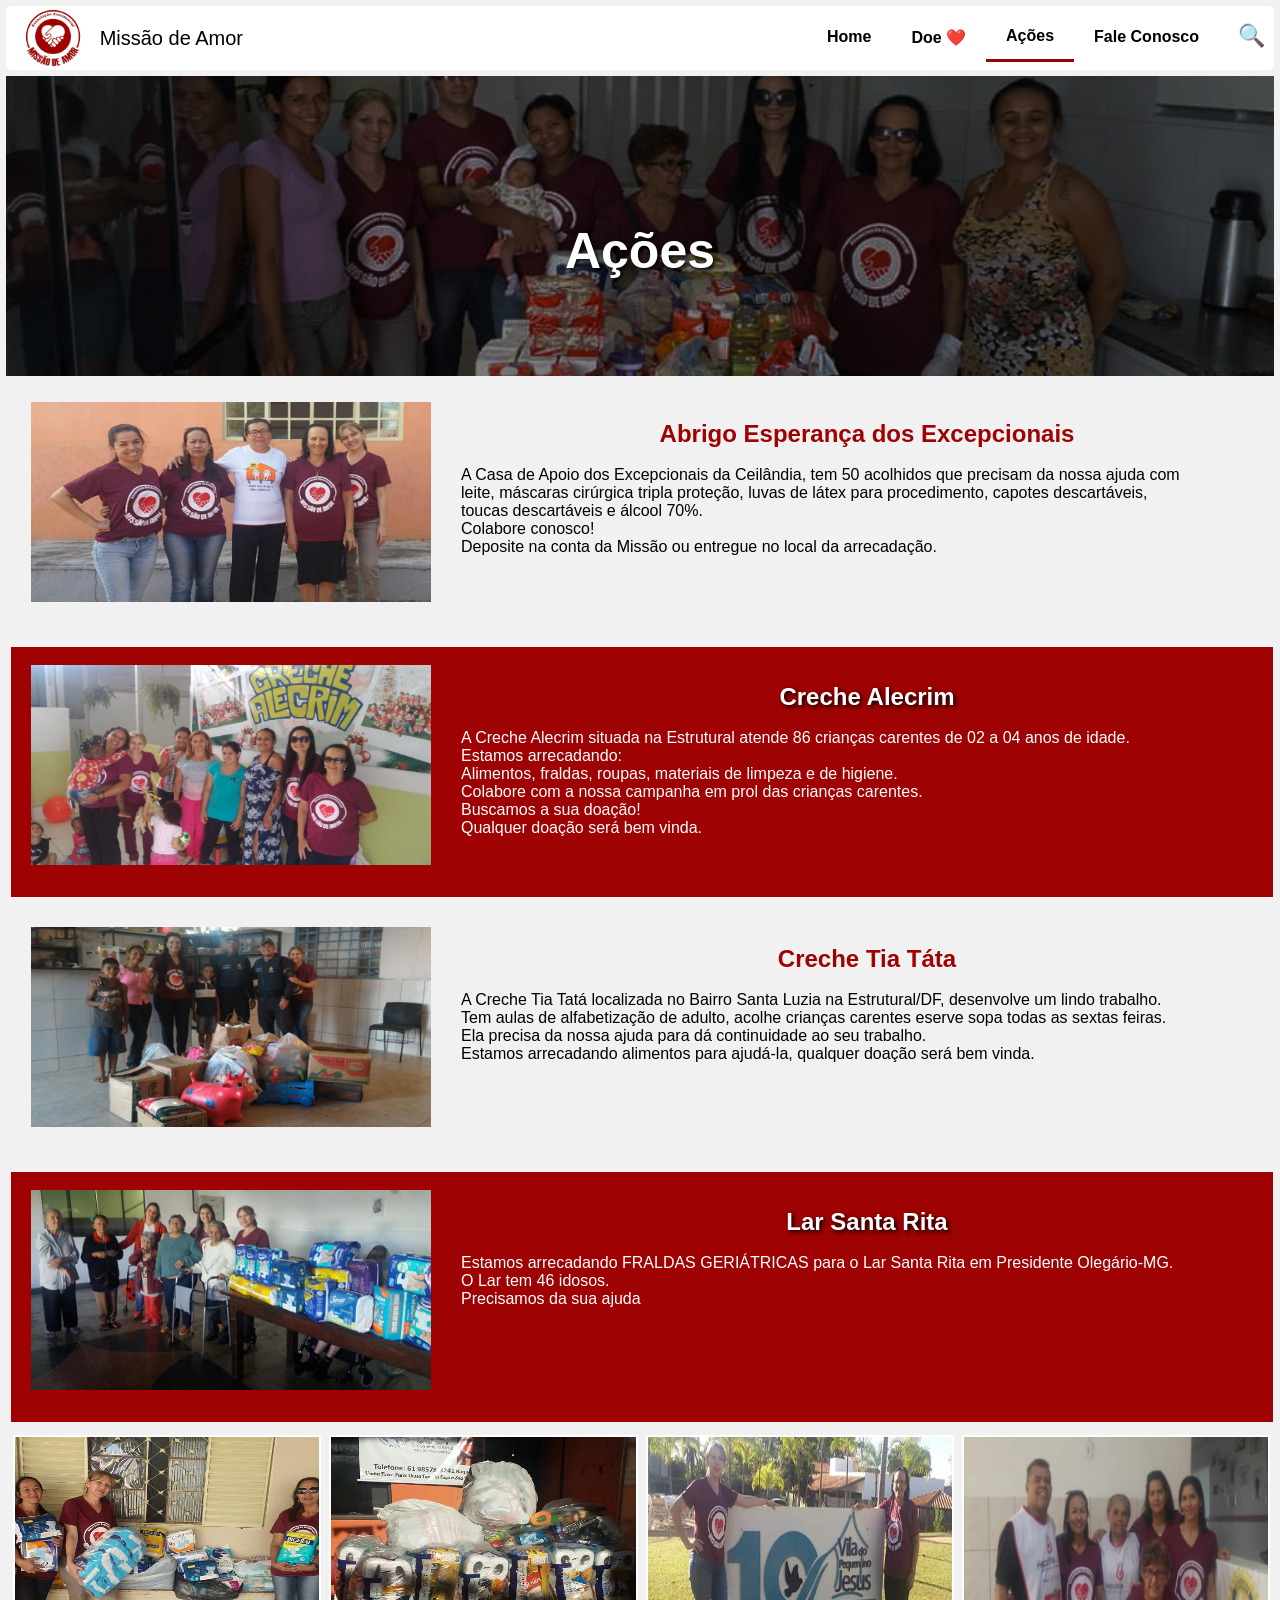
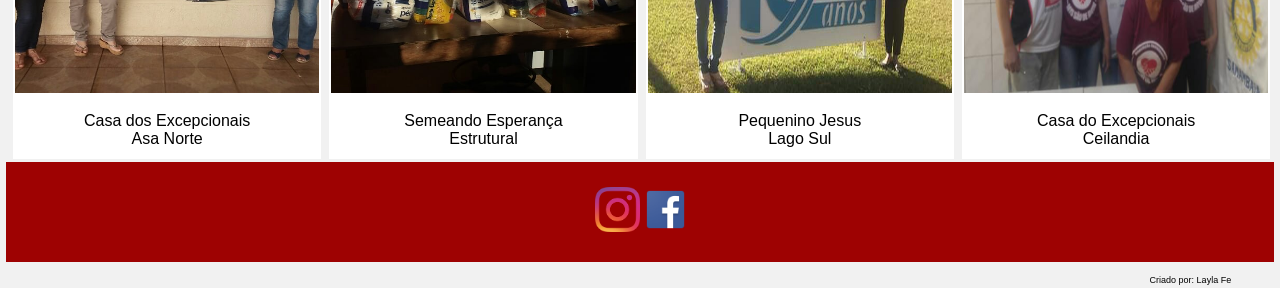
<file: acoes.html>
<!DOCTYPE html>

<html lang="pt-br">

<head>

	<meta charset="utf-8">
	<meta name="viewport" content="width=device-width, initial-scale=1.0">
	
    <link rel="stylesheet" type="text/css" href="./css/missao.css">
    <link rel="icon" type="image/x-icon" href="imagens/favicon.ico">
    
        <title>Missão de Amor</title>

</head>

<body>

	<header>

		<a href="index.html" id="logo"><img src="imagens/Logo.png" width="60px" height="60px">&nbsp;&nbsp; Missão de Amor</a>

		<button class="openMenu">&#9776;</button>

		<nav id="menu">

			<button class="closeMenu">X</button>

			<a href="index.html">Home</a>
			<a href="doe.html">
                <div class="texto"> Doe </div>
                <div class="pulsar">❤️</div>
            </a>
			<a href="#" class="active">Ações</a>
			<a href="contato.html">Fale Conosco</a>
            
            <div class="search-box">
                <button class="search">
                    &nbsp;🔍&nbsp;
                </button>
                <div class="search-input">
                    <input type="text" placeholder="Buscar..."/>
                </div>
            </div>

        </nav>
		
	</header>

	<main class="mainacoes">

       <h1>Ações</h1>
       
    </main>

	<section>

        <div class="tambox">
            <br>
            <p>
                    <img src="./imagens/15.jpg" class="acaoimg">
                <br>
                    <h2>Abrigo Esperança dos Excepcionais</h2>
                <br>
                A Casa de Apoio dos Excepcionais da Ceilândia, tem 50 acolhidos que precisam da nossa ajuda com <br>
                leite, máscaras cirúrgica tripla proteção, luvas de látex para procedimento, capotes descartáveis,<br>
                toucas descartáveis e álcool 70%.<br>
                Colabore conosco!<br>
                Deposite na conta da Missão ou entregue no local da arrecadação.
            </p>
        </div>
                
        <div class="backcolor tambox">
           <p>
                <br>
                    <img src="./imagens/17.jpg" class="acaoimg">
                <br>
                    <h1>Creche Alecrim</h1>
                <br>
                    A Creche Alecrim situada na Estrutural atende 86 crianças
                    carentes de 02 a 04 anos de idade.<br>
                    Estamos arrecadando:<br>
                    Alimentos, fraldas, roupas, materiais de limpeza e de higiene.<br>
                    Colabore com a nossa campanha em prol das crianças carentes.<br>
                    Buscamos a sua doação!<br>
                    Qualquer doação será bem vinda.
            </p>
                <br>
        </div>

        <div class="tambox">
            <p>
                <br>
                    <img src="./imagens/5.jpg" class="acaoimg">
                <br>
                    <h2>Creche Tia Táta</h2>
                <br>
                A Creche Tia Tatá localizada no Bairro Santa Luzia na Estrutural/DF,
                desenvolve um lindo trabalho.<br>
                Tem aulas de alfabetização de adulto, acolhe crianças carentes eserve sopa todas as sextas feiras.<br>
                Ela precisa da nossa ajuda para dá continuidade ao seu trabalho.<br>
                Estamos arrecadando alimentos para ajudá-la, qualquer doação será bem vinda.
            </p>
            
        </div>

        <div class="backcolor tambox">
            <p>
                <br>   
                    <img src="./imagens/3.jpg" class="acaoimg">
                <br>
                    <h1>Lar Santa Rita</h1>
                <br>
                Estamos arrecadando FRALDAS GERIÁTRICAS para o Lar Santa Rita em Presidente Olegário-MG.<br>
                O Lar tem 46 idosos.<br>
                Precisamos da sua ajuda
            </p>
                
        </div>
        
        <div class="gallery">
            <img src="./imagens/1.jpg" alt="Casa dos Excepcionais " width="600" height="400">
            <div class="desc">Casa dos Excepcionais <br> Asa Norte</div>
        </div>
              
        <div class="gallery">
            <img src="./imagens/10.jpg" alt="Semeando Esperança" width="600" height="400">
            <div class="desc">Semeando Esperança <br> Estrutural</div>
        </div>
              
        <div class="gallery">
            <img src="./imagens/2.jpg" alt="Pequenino Jesus" width="600" height="400">
            <div class="desc">Pequenino Jesus <br> Lago Sul</div>
        </div>
              
        <div class="gallery">
            <img src="./imagens/4.jpg" alt="Casa do Excepcionais" width="600" height="400">
            <div class="desc">Casa do Excepcionais <br> Ceilandia</div>
        </div>
        
	</section>
	
	<footer>
        <div class="redes">
            <a href="https://www.instagram.com/missao.deamor/" target="_blank"><img src="imagens/instagram.png" width="45px" height="45px"></a>
        </div>
        
        <div>
		    <a href="https://www.facebook.com/profile.php?id=100026298053191" target="_blank"><img src="imagens/facebook.png" width="45px" height="45px"></a>
        </div>
    
	</footer>
    
    <div class="by"><br>Criado por: Layla Fe<br></div>
    
</body>
</file>
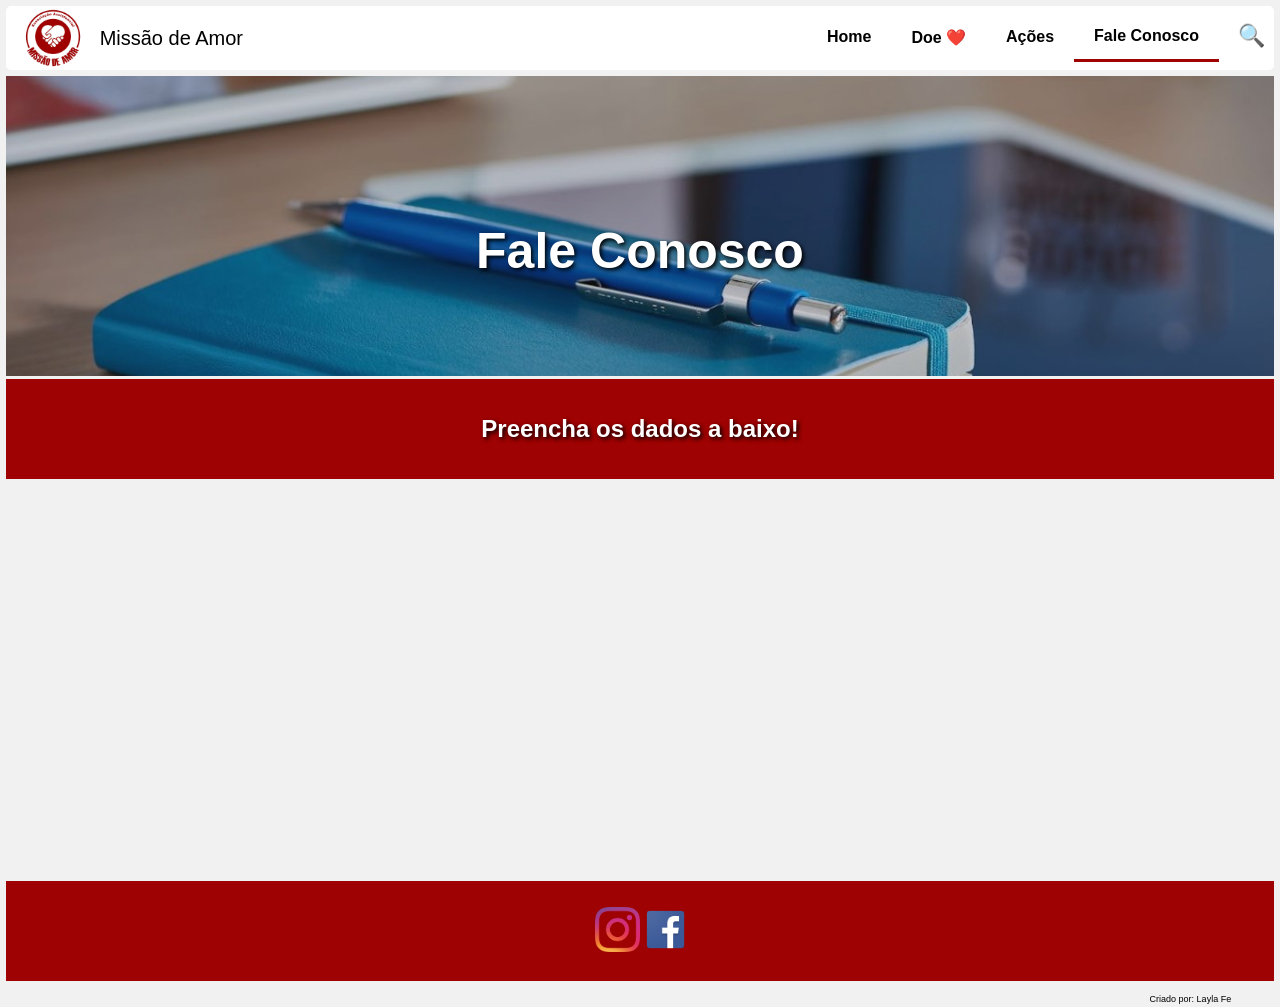
<file: contato.html>
<!DOCTYPE html>

<html lang="pt-br">

<head>

	<meta charset="utf-8">
	<meta name="viewport" content="width=device-width, initial-scale=1.0">

    <link rel="stylesheet" type="text/css" href="./css/missao.css">
    <link rel="icon" type="image/x-icon" href="imagens/favicon.ico">
	
    	<title>Missão de Amor</title>

</head>

<body>

    <header>

		<a href="index.html" id="logo"><img src="imagens/Logo.png" width="60px" height="60px">&nbsp;&nbsp; Missão de Amor</a>

		<button class="openMenu">&#9776;</button>

		<nav id="menu">

			<button class="closeMenu">X</button>

			<a href="index.html">Home</a>
			<a href="doe.html">
                <div class="texto"> Doe </div>
                <div class="pulsar">❤️</div>
            </a>
			<a href="acoes.html">Ações</a>
			<a href="contato.html" class="active">Fale Conosco</a>
            
            <div class="search-box">
                <button class="search">
                    &nbsp;🔍&nbsp;
                </button>
                <div class="search-input">
                    <input type="text" placeholder="Buscar..."/>
                </div>
                
            </div>

        </nav>
		
	</header>

    <main class="maincontato">
       
            <h1>Fale Conosco</h1>

    </main>

	<section>

        <div class="backcolor">
            <br><br>
                <h1>Preencha os dados a baixo!</h1>
            <br><br>
        </div>
        
        <br><br><br>
        
        <div class="videoWrapperOuter">
            <div class="videoWrapperInner">
                <iframe src="https://docs.google.com/forms/d/e/1FAIpQLSdp_bfcHCkgLqWDCgQy9ojAYweq-SEy7V6agaiXM7948J2NWg/viewform?embedded=true" 
                frameborder="0">Carregando…</iframe>
        </div>
                
	</section>
	
	<footer>
        <div class="redes">
            <a href="https://www.instagram.com/missao.deamor/" target="_blank"><img src="imagens/instagram.png" width="45px" height="45px"></a>
        </div>
        
        <div>
		    <a href="https://www.facebook.com/profile.php?id=100026298053191" target="_blank"><img src="imagens/facebook.png" width="45px" height="45px"></a>
        </div>
    
	</footer>
    
    <div class="by"><br>Criado por: Layla Fe<br></div>
	
</body>
</file>
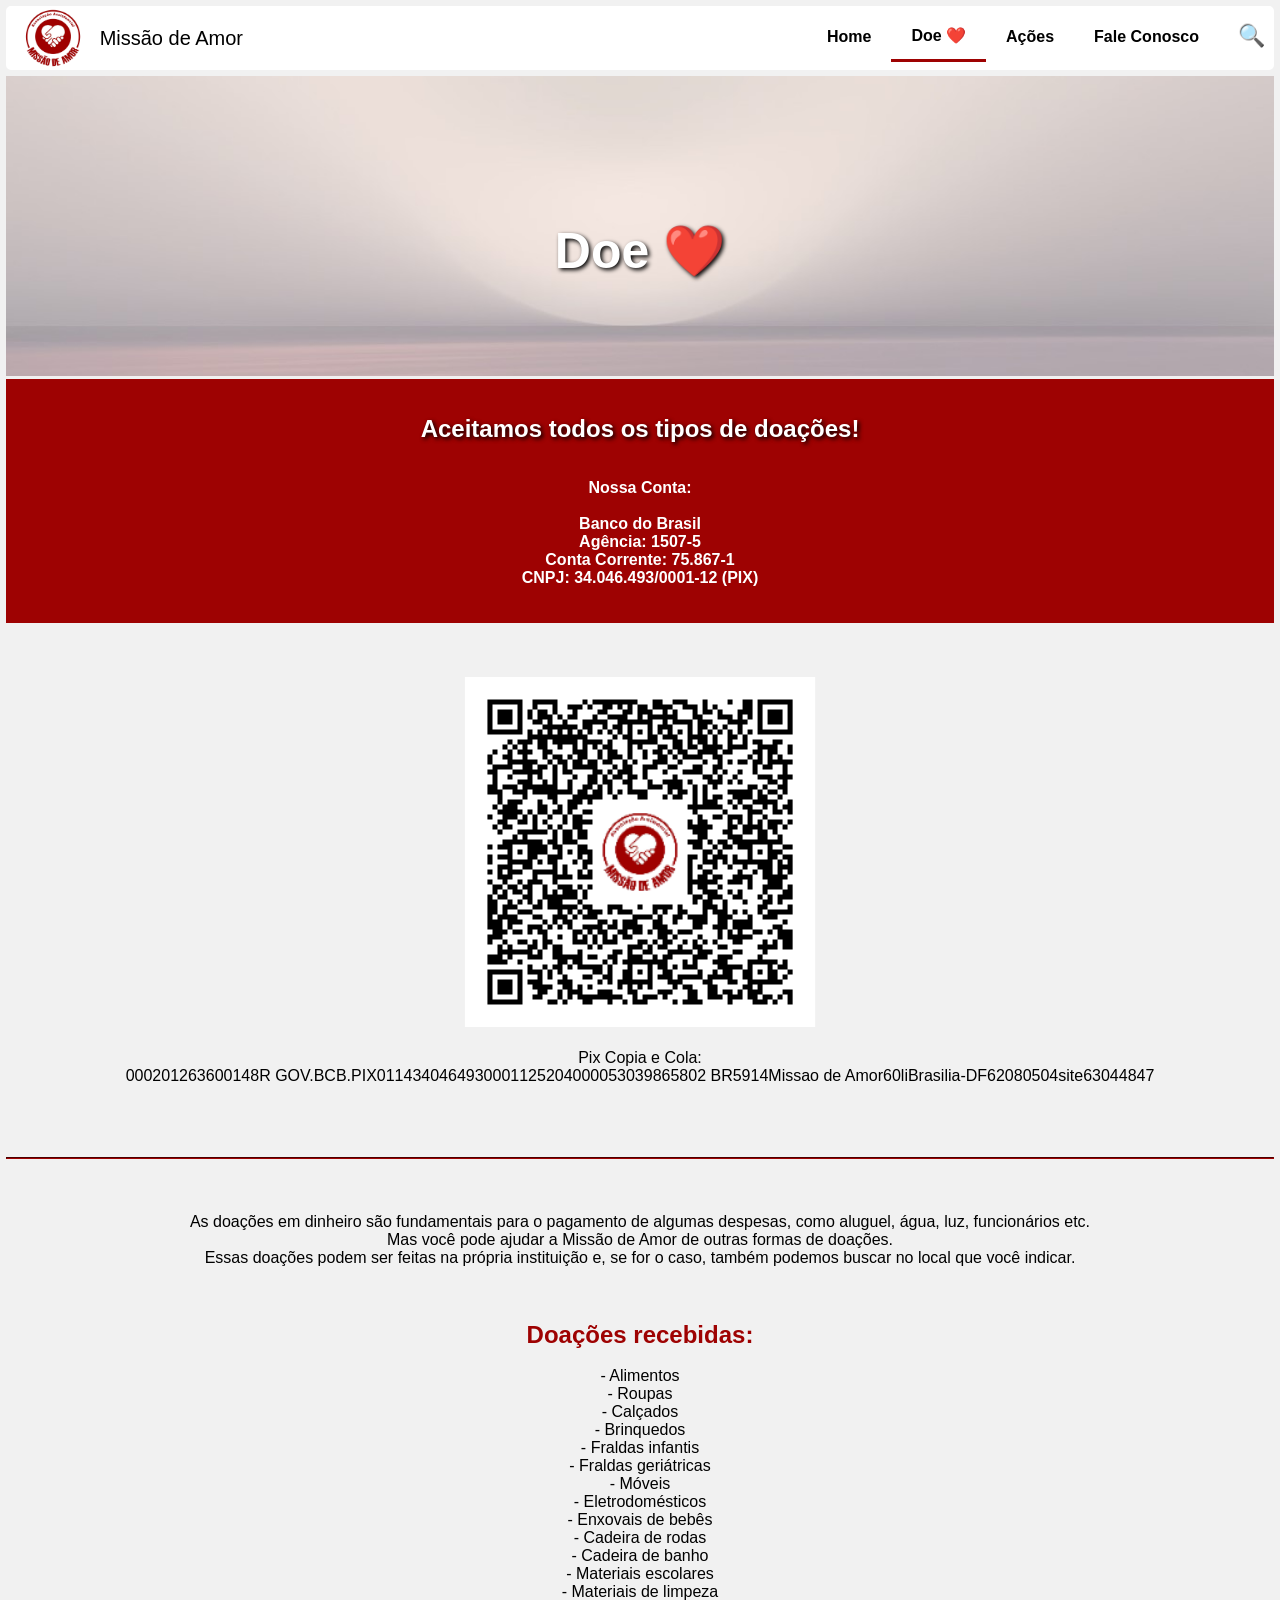
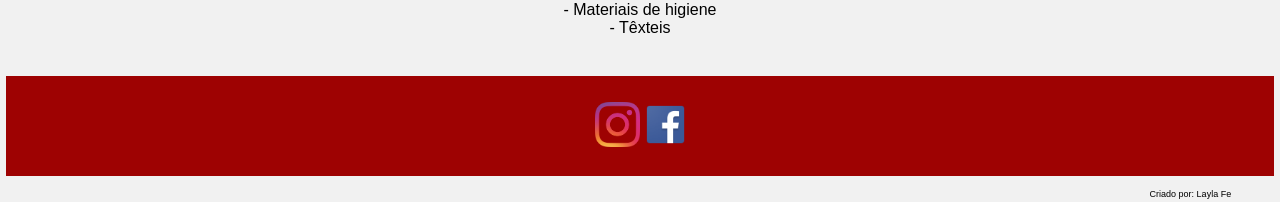
<file: doe.html>
<!DOCTYPE html>

    <html lang="pt-br">

<head>

	<meta charset="utf-8">
	<meta name="viewport" content="width=device-width, initial-scale=1.0">

    <link rel="stylesheet" type="text/css" href="./css/missao.css">
    <link rel="icon" type="image/x-icon" href="imagens/favicon.ico">
	
	<title>Missão de Amor</title>

</head>

<body>

	<header>

		<a href="index.html" id="logo"><img src="imagens/Logo.png" width="60px" height="60px">&nbsp;&nbsp; Missão de Amor</a>

		<button class="openMenu">&#9776;</button>

        <nav id="menu">

			<button class="closeMenu">X</button>

			<a href="index.html">Home</a>
			<a href="#" class="active">
                <div class="texto"> Doe </div>
                <div class="pulsar">❤️</div>
            </a>
			<a href="acoes.html">Ações</a>
			<a href="contato.html">Fale Conosco</a>
            
            <div class="search-box">
                <button class="search">
                    &nbsp;🔍&nbsp;
                </button>
                <div class="search-input">
                    <input type="text" placeholder="Buscar..."/>
                </div>
                
            </div>
            
        </nav>
		
	</header>

    <main class="maindoe">
       
            <h1>
                    <div class="texto"> Doe </div>
                    <div class="pulsar">❤️</div>
            </h1>
       
    </main>

	<section>

        <div class="backcolor">
            <br><br>
                <h1>Aceitamos todos os tipos de doações!</h1>
            <br><br>
            <h4>Nossa Conta:</h4><br>
                <h4>Banco do Brasil<br>
                    Agência: 1507-5<br>
                    Conta Corrente: 75.867-1<br>
                    CNPJ: 34.046.493/0001-12 (PIX)</h4>
                    <br><br>
        </div>
    
        <br><br><br>
        
        <div>
           <img src="./imagens/qrcode-pix.png" 
            sizes="(max-width: 60em) 100%,100vw" 
            srcset="./imagens/qrcode-pix.png 1024w, 
            ./imagens/qrcode-pix.png 640w, 
            ./imagens/qrcode-pix.png 320w" 
            alt="Beneficiário: Missão de Amor" />
        </div>

        <div>
            <br>
            <p>
                Pix Copia e Cola:<br>
                000201263600148R GOV.BCB.PIX0114340464930001125204000053039865802
                BR5914Missao de Amor60liBrasilia-DF62080504site63044847
            </p>
            <br>
        </div>

        <br><br><br>
        <hr>
        <br><br><br>
    
        <div>
            <p>
                As doações em dinheiro são fundamentais para o pagamento de algumas despesas, 
                como aluguel, água, luz, funcionários etc.<br> 
                Mas você pode ajudar a Missão de Amor de outras formas de doações. <br>
                Essas doações podem ser feitas na própria instituição e,
                 se for o caso, também podemos buscar no local que você indicar. 
            </p>
        </div>
    
        <div>
            <br><br><br>
                <h2>Doações recebidas:</h2>
            <br>
            <p>
                - Alimentos<br>
                - Roupas<br>
                - Calçados<br>
                - Brinquedos<br>
                - Fraldas infantis<br>
                - Fraldas geriátricas<br>
                - Móveis<br>
                - Eletrodomésticos<br>
                - Enxovais de bebês<br>
                - Cadeira de rodas<br>
                - Cadeira de banho<br>
                - Materiais escolares<br>
                - Materiais de limpeza<br>
                - Materiais de higiene<br>
                - Têxteis<br>
            </p>
            <br><br>
        </div>

	</section>
	
    <footer>

        <div class="redes">
        <a href="https://www.instagram.com/missao.deamor/" target="_blank"><img src="imagens/instagram.png" width="45px" height="45px"></a>
        </div>
        <div>
		<a href="https://www.facebook.com/profile.php?id=100026298053191" target="_blank"><img src="imagens/facebook.png" width="45px" height="45px"></a>
        </div>

    </footer>
    
    <div class="by"><br>Criado por: Layla Fe<br></div>
    
</body>
</file>
<file: css/missao.css>
@charset "UTF-8";

/* Propriedades que se aplicam a todos os elementos da página. */
* {
	/* Remove a margem externa de todos os lados do elemento. */
	margin: 0;

	/* Remove o preenchimento interno de todos os lados do elemento. */
	padding: 0;

	/* Fonte do site. */
	font-family: Arial, Helvetica, sans-serif;
}

body {
	/* Exibição flexível.                          */
	/* Torna o elemento um flex container          */
	/* e os seus elementos internos em flex-itens. */
	display: flex;

	/* Quebra de linha quando os itens não couberem na largura da tela. */
	flex-wrap: wrap;

	/* Junção de flex-grow, flex-shrink e flex-basis.  */
	/* flex-grow – Habilidade de um flex item crescer. */
	/* flex-shrink - Capacidade de redução do item.    */
	/* flex-basis – Tamanho inicial do item.           */
	flex: 1 1 100vw;

	/* Margem de todos os lados. */
	margin: 3px;

	/* Cor de fundo do site. */
	background-color: #f1f1f1;
}

/* Formatação comum entre os elementos. */
header, nav, main, footer {
	
	/* Exibição flexível.                          */
	/* Torna o elemento um flex container          */
	/* e os seus elementos internos em flex-itens. */
	display: flex;

	/* Margem externa de todos os lados. */
	margin: 3px;
}

/* Seletores para formatação individual. */
header {

	/* Cor do fundo. */
	background: #fff;

	/* Junção de flex-grow, flex-shrink e flex-basis.  */
	/* flex-grow – Habilidade de um flex item crescer. */
	/* flex-shrink - Capacidade de redução do item.    */
	/* flex-basis – Tamanho inicial do item.           */
	flex: 1 1 100vw;

	/*posicionamento usado para um elemento.*/
	position: sticky;

	/* Dispõe o elemento na parte superior.  */
  	top: 0;

	/* Tamanho da borda.  */
	/* Estilo da borda.  */
	/* Cor da borda.  */
	border: 2px solid #fff;

	/* Curvatura da borda. */
  	border-radius: 5px;
}

/* Exibição do logotipo. */
header #logo {
	/* Exibição flexível.                          */
	display: flex;

	/* Junção de flex-grow, flex-shrink e flex-basis.  */
	/* flex-grow – Habilidade de um flex item crescer. */
	/* flex-shrink - Capacidade de redução do item.    */
	/* flex-basis – Tamanho inicial do item.           */
	flex: 0 1 250px;

	/* Alinha os itens na vertical. */
	justify-content: center;

	/* Alinha os itens na horizontal. */
	align-items: center;

	/* Tamanho da fonte.  */
	font-size: 15pt;	
}

.openMenu, .closeMenu {
	/* Remove a borda. */
	border: none;

	/* Remove a cor de fundo. */
	background: none;

	/* Tamanho da fonte. */
	font-size: 30px;

	/* Espessura da forte. */
	font-weight: bold;

	/* Preenchimento ao redor do elemento              */
	/* (superior, direito, inferior e esquerdo) */
	padding: 0px 5px 0px 5px;

	/* Muda o cursor do mouse para ponteiro.*/
	cursor: pointer;

	/* Oculta o elemento. */
	display: none;
}

/* Exibição dos itens do menu à esquerda. */
nav {
	
	/* Alinha os itens na vertical. */
	justify-content: flex-end;

	/* Alinha os itens na horizontal. */
	align-items: center;

	/* Junção de flex-grow, flex-shrink e flex-basis.  */
	/* flex-grow – Habilidade de um flex item crescer. */
	/* flex-shrink - Capacidade de redução do item.    */
	/* flex-basis – Tamanho inicial do item.           */
	flex: 1 1 250px;

	/* Ordem do elemento dentro do container.  */
	z-index: 2;

	/* Preenchimento ao redor do elemento              */
	/* (superior, direito, inferior e esquerdo) */
	padding: 0 50px 0px 50px;
}

/* Formatação dos links do menu à esquerda. */
nav a {
	/* Margem de todos os lados. */
	margin: 0 0;

	/* Tamanho da fonte. */
	font-size: 12pt;

	/* Preenchimento ao redor do elemento              */
	/* (superior, direito, inferior e esquerdo) */
	padding: 12px 20px 14px 20px;

	/* Espessura da forte. */
	font-weight: bold;
}

	/* Efeito quando passa o mouse sobre o menu.  */
	nav a:hover {
		/* Cor da fonte.  */
		color: #9e0202;
	}
	nav a.active {
		/* Cor da borda quando o link está ativo. */
		/* Tamanho da borda inferior.  */
		/* Estilo da borda.  */
		/* Cor da borda.  */
		border-bottom: 3px solid #9e0202;
	}

/* Cabeçalho do site. */
#mainhome{
	/* Imagem do fundo. */
	background-image: url(../imagens/CapaSite.jpg);

	/* Direção dos elementos dispostos em coluna. */
	flex-direction: column;

	/* Redimensiona a imagem para ajustar ao container. */
	background-size:cover;

	/* Centraliza a imagem. */
	background-position: center;
}

/* Titulo do cabeçalho. */
main h1 {
	/* Margem superior. */
	margin-top: 100px;

	/* Margem inferion. */
	margin-bottom: 50px;

	/* Tamanho da fonte. */
	font-size: 50px;

	/* Sombras na fonte. */
	text-shadow: 2px 2px 4px #000000
}

/* Seção da página. */
section {

	/* Junção de flex-grow, flex-shrink e flex-basis.  */
	/* flex-grow – Habilidade de um flex item crescer. */
	/* flex-shrink - Capacidade de redução do item.    */
	/* flex-basis – Tamanho inicial do item.           */
	flex: 1 1 100vw;

	/* Centraliza o texto. */
	text-align: center;

	/* Preenchimento ao redor do elemento              */
	/* (superior, direito, inferior e esquerdo) */
	padding: 0 3px 0 3px;
}

/* Ações. */
ac1, ac2, ac3 {
	/* Junção de flex-grow, flex-shrink e flex-basis.  */
	/* flex-grow – Habilidade de um flex item crescer. */
	/* flex-shrink - Capacidade de redução do item.    */
	/* flex-basis – Tamanho inicial do item.           */
	flex: 20 1 300px;

	/* Altura da tela de exibição. */
	height: 500px;

	/* Cor do fundo. */
	background-color: #9e0202;
}

/* Configuração dos itens das Ações. */
.ac{
    /* Alinha os itens na vertical. */
	justify-content: center;

	/* Alinha os itens na horizontal. */
	align-items: center;

	/* Alinhamento do texto. */
	text-align: center;

	/* Cor do texto. */
	color: #fff;
}

/* Configuração da fonte das Ações. */
.ac p{
	/* Tamanho da fonte. */
	font-size: 11pt;

	/* Preenchimento. */
	padding: 15px;

	/* Margem direita. */
	margin-right: 10%;

	/* Margem esquerda. */
  	margin-left: 10%;
}

/* Campo de pesquisa. */
.search-box {
	/* Largura da tela de exibição. */
	width: 420px;

	/* Altura da tela de exibição. */
	height: 40px;

	/* Dispõe o elemento a esquerda. */
	right: 0;

	/* Cor do fundo. */
	background-color: #fff;

	/*posicionamento usado para um elemento.*/
	position: absolute;

	/* Alinhamento dos itens. */
	align-items: center;

	/* Alinha os itens na vertical. */
	justify-content: center;

	/* Ordem do elemento dentro do container.  */
	z-index: -1;

	transition: 0.3s;

	/* Preenchimento inferior              */
	padding-bottom: 5px;	
}

.search{
	/* Largura da tela de exibição. */
	width: 40px;

	/* Altura da tela de exibição. */
	height: 40px;

	/* Dispõe o elemento a esquerda. */
	right: 0;

	/* Contorno em torno dos elementos. */
	outline: none;

	/* Bordas em todos os lados. */
	border: none;

	/*posicionamento usado para um elemento.*/
	position: absolute;

	/* Cor do fundo. */
	background-color: #fff;

	/* Tamanho da fonte. */
	font-size: 22px;
	
	/* Muda o cursor do mouse para ponteiro.*/
	cursor: pointer;

	/* Ordem do elemento dentro do container.  */
	z-index: 2;
}

.search-input input{
	/* Configuração de estouro da caixa de um elemento*/
	overflow: hidden;

	/*posicionamento usado para um elemento.*/
	position: absolute;

	/* Contorno em torno dos elementos. */
	outline: none;

	/* Bordas em todos os lados. */
	border: none;

	/* Dispõe o elemento a esquerda. */
	right: 40px;

	/* Tamanho da fonte. */
	font-size: 18px;

	/* Tempo de transição entre elementos. */
	transition: 0.4s;

	/* Preenchimento ao redor do elemento              */
	/* (superior, direito, inferior e esquerdo) */
	padding: 9px 5px 5px 5px;

	/* Largura da tela de exibição. */
	width: 0;

	/* Altura da tela de exibição. */
	height: 40px;

	/* Cor do fundo. */
	background-color: #fff;

	/* Cor da fonte. */
	color: #000;
}

.search-box:hover > .search-input input{
	/* Largura da tela de exibição. */
	width: 100%;
}

.search-box:hover{
	/* Ordem do elemento dentro do container.  */
	z-index: 3;
}

.search-box .close {
	/*posicionamento usado para um elemento.*/
	position: relative;

	/* Largura da tela de exibição. */
	width: 40px;

	/* Altura da tela de exibição. */
	height: 40px;

	/* Exibição flexível.  */
	display: flex;

	/* Tamanho da fonte. */
	font-size: 22px;

	/* Margem à esquerda. */
	margin-left: 10px;
}

/* Links no geral. */
a {
	/* Remove a decoração padrão do elemento. */
	text-decoration: none;

	/* Definir a cor da fonte para o padrão do elemento pai. */
	color: inherit;
}

/* Configuração de parágrafos e Títulos. */
p, h1, h2, h4 {
	/* Alinhamento da fonte. */
	text-align: center;
}

/* Configuração de Títulos. */
h1, h3 {
	/* Cor da fonte. */
	color: #fff;

	/* Sombras na fonte. */
	text-shadow: 2px 2px 4px #000000
}

h2 {
	/* Cor da fonte. */
	color:#9e0202;
}

h4{
	/* Alinhamento da fonte. */
	text-align: center;

	/* Cor da fonte. */
	color: #fff;
}

/* Linha horizontal. */
hr {
	/* Cor da borda. */
	border-color: #9e0202;
}

/* Configuração de caixas de textos. */
.box{
	/* Preenchimento à esquerda. */
	padding-left: 100px;

	/* Preenchimento à direita. */
	padding-right: 100px;
	
}

/* Configuração de caixas de textos com fundo de outra cor. */
.backcolor {
	/* Cor do fundo. */
	background-color: #9e0202;

	/* Cor da fonte. */
	color: #fff;

	/* Alinhamento da fonte. */
	text-align: center;
}

/* Configuração do botão doe. */
.botao {
	/* Cor da fonte. */
	color: #fff;

	/* Espessura da forte. */
	font-weight: bold;

	/* Cor do fundo. */
	background-color: #9e0202;

	/* Preenchimento de todos os lados. */
	padding: 5px;

	/* Margem à direita. */
	margin-right: 35%;

	/* Margem à esquerda. */
  	margin-left: 35%;

	/* Tamanho da borda.  */
	/* Estilo da borda.  */
	/* Cor da borda.  */
	border: 2px solid #9e0202;

	/* Curvatura da borda. */
	border-radius: 5px;

	/* Tamanho da fonte. */
	font-size: 18px;
	
		
}

/* Configuração do pulsar do coração. */
.pulsar{
	/*Exibe um elemento como um contêiner de bloco embutido.*/
	display: inline-block;

	/* Nome da animação, Tempo e velocidade.  */
	animation: fadeInFadeOut 1s linear infinite;
}
	/* Opacidade da animação.  */
	@keyframes fadeInFadeOut {
		0%{
			opacity: 1;
		}
		50%{
			opacity: 0.2;
		}
		100%{
			opacity: 1;
		}
	}

/* Configuração de alinhamento de textos no box. */
.texto{
	/*Exibe um elemento como um contêiner de bloco embutido.*/
	display: inline-block;
}

/* Imagens do mapa de localização. */
map1 {
	/* Junção de flex-grow, flex-shrink e flex-basis.  */
	/* flex-grow – Habilidade de um flex item crescer. */
	/* flex-shrink - Capacidade de redução do item.    */
	/* flex-basis – Tamanho inicial do item.           */
	flex: 20 1 500px;

	/* Alinhamento da fonte. */
	text-align: center;
}

/* Mapa de localização. */
map2 {
	/* Junção de flex-grow, flex-shrink e flex-basis.  */
	/* flex-grow – Habilidade de um flex item crescer. */
	/* flex-shrink - Capacidade de redução do item.    */
	/* flex-basis – Tamanho inicial do item.           */
	flex: 20 1 500px;

	/* Preenchimento à direita. */
	padding-right: 50px;
}

/* Rodapé. */
footer {

	/* Junção de flex-grow, flex-shrink e flex-basis.  */
	/* flex-grow – Habilidade de um flex item crescer. */
	/* flex-shrink - Capacidade de redução do item.    */
	/* flex-basis – Tamanho inicial do item.           */
	flex: 1 1 100vw;

	/* Cor de fundo. */
	background-color: #9e0202;

	/* Alinha os itens na vertical. */
	justify-content: center;

	/* Alinha os itens na horizontal. */
	align-items: center;
	
	/* Altura da tela de exibição. */
	height: 100px;
}

/* Configuração das imagens das redes sociais. */
.redes {
	/* Estilo da borda. */
	border-style: solid;

	/* Cor da borda. */
	border-color:  #9e0202;;

	/* Borda ao redor do elemento              */
	/* (superior, direito, inferior e esquerdo) */
  	border: 0px 10px 0px 0px;	
}

/* Nome do desenvolvedor. */
.by{
	/* Tamanho da fonte. */
	font-size: 9px;

	/* Preenchimento à esquerda. */
	padding-left: 90%;
}

/* Container para responsividade para itens com iframe. */
.videoWrapperOuter {
	/* Tamanho máximo da item. */
	max-width:640px; 

	/* Margem à esquerda. */
	margin-left:auto;

	/* Margem à direita. */
	margin-right:auto;
  }

/* Item do container para responsividade com iframe. */
  .videoWrapperInner {

	/* Deixa a imagem flutuante. */
	float: none;

	/* Empurra o texto quando a imagem é flutuante. */
	clear: both;

	/* Largura da tela de exibição. */
	width: 100%;

	/*Posicionamento em relação a posição inicial.*/
	position: relative;

	/* Preenchimento inferior. */
	padding-bottom: 50%;

	/* Preenchimento superior. */
	padding-top: 25px;

	/* Altura da tela de exibição. */
	height: 0;
  }

  /* Responsividade do iframe. */
  .videoWrapperInner iframe {
	/*posicionamento usado para um elemento.*/
	position: absolute;

	/* Dispõe o elemento na parte superior.  */
	top: 0;

	/* Dispõe o elemento à esquerda.  */
	left: 0;

	/* Largura da tela de exibição. */
	width: 100%;

	/* Altura da tela de exibição. */
	height: 100%;
  }

/* Configuração do cabeçalho. */ 
.maindoe, .mainacoes, .maincontato {

	/* Exibição flexível.                          */
	display: flex;

	/* Junção de flex-grow, flex-shrink e flex-basis.  */
	/* flex-grow – Habilidade de um flex item crescer. */
	/* flex-shrink - Capacidade de redução do item.    */
	/* flex-basis – Tamanho inicial do item.           */
	flex: 1 1 100vw;

	/* Redimensiona a imagem para ajustar ao container. */
	background-size:cover;

	/* Centraliza a imagem. */
	background-position: center;
		
	/* Alinha os itens na vertical. */
	justify-content: center;

	/* Alinha os itens na horizontal. */
	align-items: center;
	
	/* Altura da tela de exibição. */
	height: 300px;
}

/* Imagem do cabeçalho. */
.maindoe{
	/* Imagem de fundo . */
	background-image: url(../imagens/CapaDoe.jpg);
}

/* Imagem do cabeçalho. */
.mainacoes{
	/* Imagem de fundo . */
	background-image: url(../imagens/CapaAcoes.jpg);
}

/* Imagem do cabeçalho. */
.maincontato{
	/* Imagem de fundo . */
	background-image: url(../imagens/CapaContato.jpg);
}

/* Container com responsividade para a galeria de imagens. */
div.gallery {
	/* Margem ao redor do elemento              */
	/* (superior, direito, inferior e esquerdo) */
	margin: 0 1px 0 7px;

	/* Deixa a imagem flutuante. */
	float: left;

	/* Altura da tela de exibição. */
	height: 320px;

	/* Largura da tela de exibição. */
	width: 24%;

	/* Cor do fundo. */
	background-color: #fff;

	/* Preenchimento de todo os lados. */
	padding: 2px;
	
  }
/* Configuração das imagens da galeria de imagens. */
  div.gallery img {
	/* Largura da tela de exibição. */
	width: 100%;

	/* Altura da tela de exibição. */
	height: 80%;
	
  }

/* Configuração dos textos da galeria de imagens. */  
  div.desc {
	/* Preenchimento de todo os lados. */
	padding: 15px;

	/* Alinhamento do texto. */
	text-align: center;
  }

/* Configuração das imagens da seção da página ações. */
.acaoimg {
	/* Largura da tela de exibição. */
	width: 	400px;

	/* Altura da tela de exibição. */
	height: 200px;

	/* Deixa a imagem flutuante. */
	float:	left;	

	/* Empurra o texto quando a imagem é flutuante. */
	clear: both;

	/* Preenchimento à esquerda. */
	padding-left: 20px;

	/* Preenchimento à direita. */
	padding-right: 30px;
}

/* Configuração dos textos da seção da página ações. */
.tambox {
	/* Margem ao redor do elemento              */
	/* (superior, direito, inferior e esquerdo) */
	margin: 5px 1px 1% 5px;

	/* Alinhamento do texto. */
	text-align: left;

	/* Altura da tela de exibição. */
	height: 250px;

	/* Empurra o texto quando a imagem é flutuante. */
	clear: both;
}

/* Altera o estilo dos elementos para serem apresentados */ 
/* em telas menores que 717px. */
@media only screen and (max-width: 717px) {
	.openMenu, .closeMenu {
		/* Retorna a visibilidade padrão. */
		display: block;
	}

	.openMenu {
		/* Espaço a esquerda será preenchido automaticamente
		   colocando os itens a direita. */
		margin-left: auto;
	}

	.closeMenu {
		/* Torna a posição do elemento fixa. */
		position: fixed;

		/* Dispõe o elemento a esquerda. */
		right: 15px;

		/* Dispõe o elemento na parte superior.  */
		top: 15px;
	}

	nav {
		/* Torna a posição do elemento fixa. */
		position: fixed;

		/* Largura da tela de exibição. */
		width: 100vw;

		/* Altura da tela de exibição. */
		height: 100vh;

		/* Cor em RGB, mais transparência. */
		background: rgba(255, 255, 255, 0.8);

		/* Dispõe os itens em coluna. */
		flex-direction: column;

		/* Alinha os itens na horizontal. */
		align-items: center;

		/* Alinha os itens na vertical. */
		justify-content: center;

		/* Remove a margem externa de todos os lados do elemento. */
		margin: 0;

		/* Oculta o elemento. */
		display: none;

		/* Invisivel */
		opacity: 0;

		/* Velocidade de transição de um estado para outro. */
		transition: 0.3s;
	}

	nav a {
		/* Margem de todos os lados. */
		margin: 3%;
	}
	main h1{
		/* Tamanho da fonte. */
		font-size: 30px;
	}

	map2 {
		/* Junção de flex-grow, flex-shrink e flex-basis.  */
		/* flex-grow – Habilidade de um flex item crescer. */
		/* flex-shrink - Capacidade de redução do item.    */
		/* flex-basis – Tamanho inicial do item.           */
		flex: 20 1 500px;

		/* Preenchimento à direita. */
		padding-right: 10px;

		/* Preenchimento à esquerda. */
		padding-left: 5px;
	}

	.tambox{
		/* Alinhamento do texto. */
		text-align: center;

		/* Altura da tela de exibição. */
		height: auto;

		/* Empurra o texto quando a imagem é flutuante. */
		clear:left;	
	}
	
	  .acaoimg {
		/* Largura da tela de exibição. */
		width: 	350px;

		/* Altura da tela de exibição. */
		height: 200px;

		/* Deixa a imagem flutuante. */
		float:	left;
		
		/* Empurra o texto quando a imagem é flutuante. */
		clear:left;
	}

	div.gallery {
		/* Margem à esquerda. */
		margin-left: 15%;

		/* Margem à direta. */
  		margin-right: 15%;

		/* Altura da tela de exibição. */
		height: 320px;

		/* Largura da tela de exibição. */
		width: 300px;

		/* Cor do fundo. */
		background-color: #fff;

		/* Preenchimento de todo os lados. */
		padding: 2px;
	  }
	 
	.search-box{
		/* Dispõe o elemento na parte superior.  */
		top:450px;

		/* Largura da tela de exibição. */
		width: 400px;

		/* Nível de transparência de um elemento. */
		opacity: 0.8;
	}	   
}
</file>
